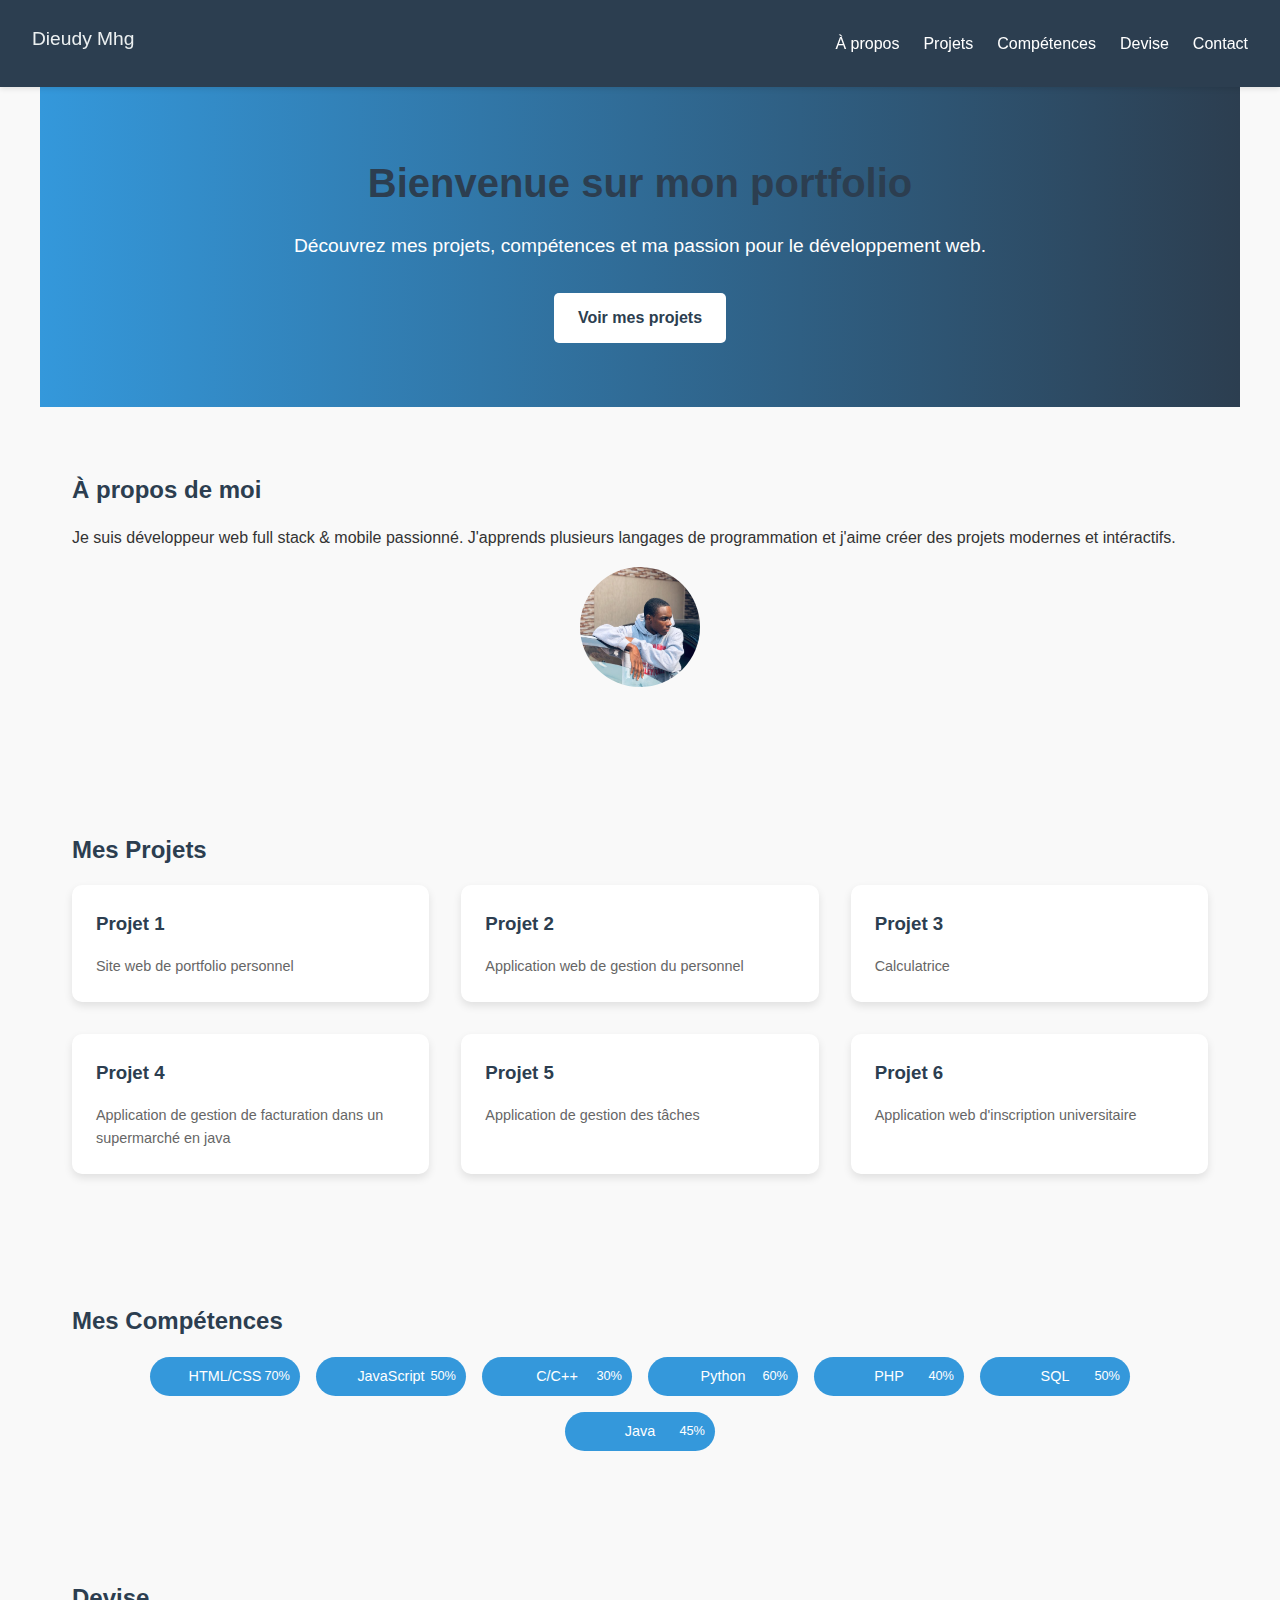
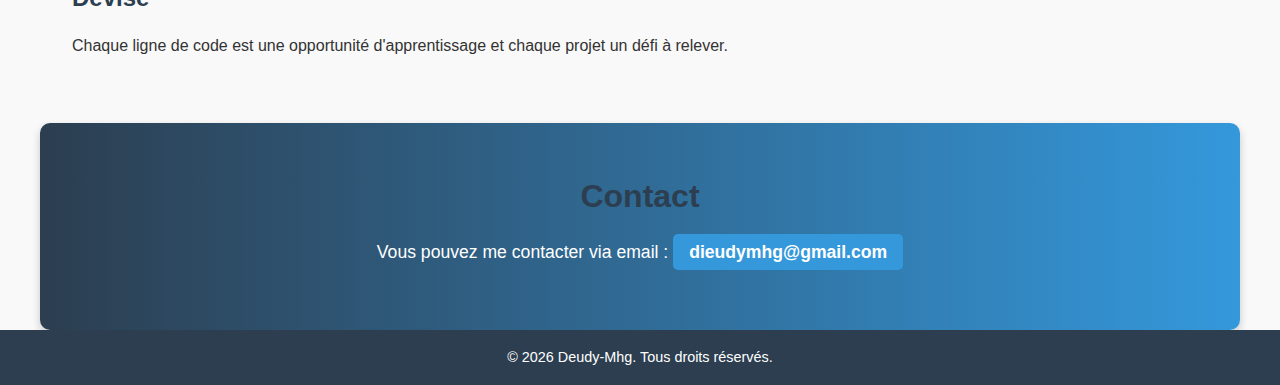
<file: index.html>
<!DOCTYPE html>
<html lang="en">
    <head>
        <meta charset="UTF-8">
        <meta name="viewport" content="width=device-width, initial-scale=1.0">
        <title>Mon Portfolio</title>
        <link rel="stylesheet" href="style/style.css">
    </head>

    <body>

        <!-- Header -->
        <header>
            <h2>Dieudy Mhg</h2>
            <nav>
                <ul>
                    <li><a href="#apropos">À propos</a></li>
                    <li><a href="#projets">Projets</a></li>
                    <li><a href="#competences">Compétences</a></li>
                    <li><a href="#devise">Devise</a></li>
                    <li><a href="#contact">Contact</a></li>
                </ul>
            </nav>
        </header>

        <!-- Hero Section -->
        <section class="hero">
            <h1>Bienvenue sur mon portfolio</h1>
            <p>Découvrez mes projets, compétences et ma passion pour le développement web.</p>
            <a href="#projets">Voir mes projets</a>
        </section>

        <!-- À propos -->
        <section id="apropos">
            <h2>À propos de moi</h2>
            <p>Je suis développeur web full stack & mobile passionné. J'apprends plusieurs langages de programmation et j'aime créer des projets modernes et intéractifs.</p>
            <img src="image/MaPhoto.jpg" alt="Ma Photo" class="ma-photo">
        </section>

        <!-- Projets -->
        <section id="projets">
            <h2>Mes Projets</h2>
            <div class="projets-container">
                <div class="projet-card">
                    <h3>Projet 1</h3>
                    <p>Site web de portfolio personnel</p>
                </div>

                <div class="projet-card">
                    <h3>Projet 2</h3>
                    <p>Application web de gestion du personnel</p>
                </div>

                <div class="projet-card">
                    <h3>Projet 3</h3>
                    <p>Calculatrice</p>
                </div>

                <div class="projet-card">
                    <h3>Projet 4</h3>
                    <p>Application de gestion de facturation dans un supermarché en java</p>
                </div>

                <div class="projet-card">
                    <h3>Projet 5</h3>
                    <p>Application de gestion des tâches</p>
                </div>

                <div class="projet-card">
                    <h3>Projet 6</h3>
                    <p>Application web d'inscription universitaire</p>
                </div>
            </div>
        </section>

        <!-- Compétences -->
        <section id="competences">
            <h2>Mes Compétences</h2>
            <ul>
                <li data-percent="70%">HTML/CSS</li>
                <li data-percent="50%">JavaScript</li>
                <li data-percent="30%">C/C++</li>
                <li data-percent="60%">Python</li>
                <li data-percent="40%">PHP</li>
                <li data-percent="50%">SQL</li>
                <li data-percent="45%">Java</li>
            </ul>
        </section>

        <!-- Devise -->
        <section id="devise">
            <h2>Devise</h2>
            <p>Chaque ligne de code est une opportunité d'apprentissage et chaque projet un défi à relever.</p>
        </section>

        <!-- Contact -->
        <section id="contact" class="contact">
            <h2>Contact</h2>
            <p>Vous pouvez me contacter via email : <a href="mailto:dieudymhg@gmail.com">dieudymhg@gmail.com</a></p>
        </section>

        <footer>
            <p>&copy; 2026 Deudy-Mhg. Tous droits réservés.</p>
        </footer>

        <script src="script/script.js"></script>
    </body>
</html>
</file>
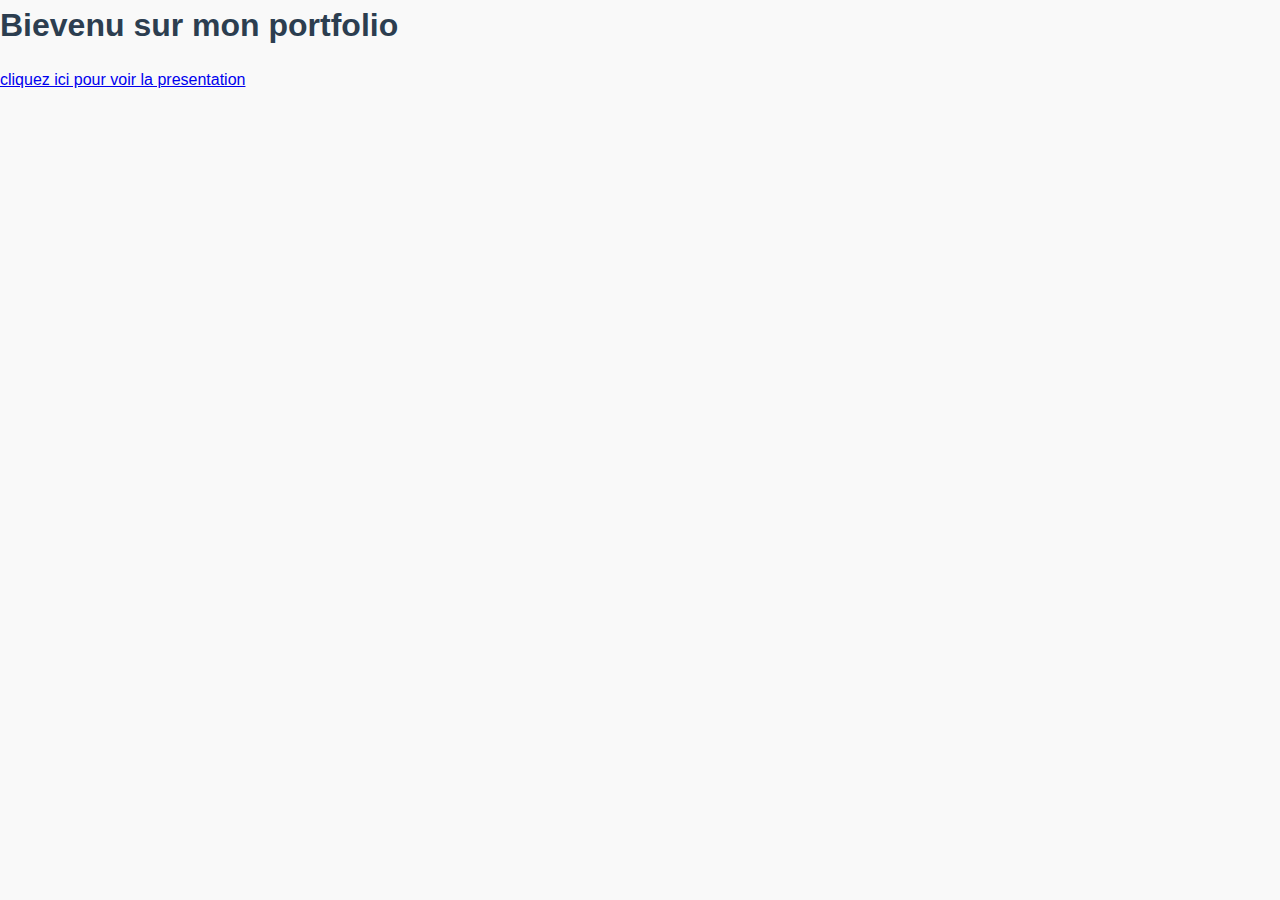
<file: code/index.html>
<!DOCTYPE html>
<html lang="en">
    <head>
        <meta charset="UTF-8">
        <meta name="viewport" content="width=device-width, initial-scale=1.0">
        <title>Accueil</title>
        <link rel="stylesheet" href="../style/style.css">
    </head>

    <body class="accueil">
        <div>
            <h1>Bievenu sur mon portfolio</h1>
        </div>

        <div>
            <a href="a-propos.html">cliquez ici pour voir la presentation</a>
        </div>
        
        <div>
            <script src="../script/script.js"></script>
        </div>
    </body>
</html>
</file>
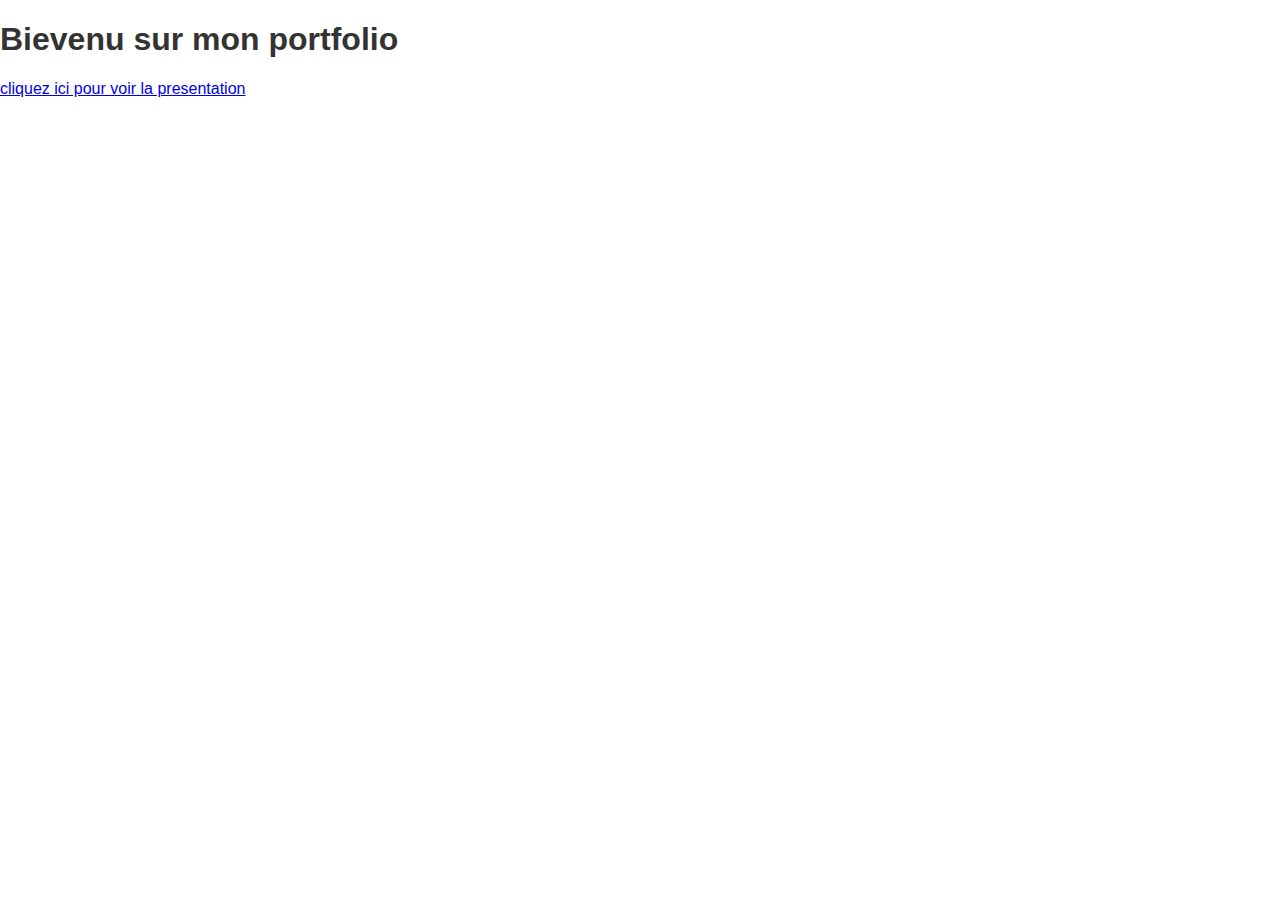
<file: accueil.html>
<!DOCTYPE html>
<html lang="en">
    <head>
        <meta charset="UTF-8">
        <meta name="viewport" content="width=device-width, initial-scale=1.0">
        <title>Accueil</title>
        <link rel="stylesheet" href="style.css">
    </head>

    <body class="abc">
        <h1>Bievenu sur mon portfolio</h1>
        <a href="a-propos.html">cliquez ici pour voir la presentation</a>
        <script src="script.js"></script>
    </body>
</html>
</file>
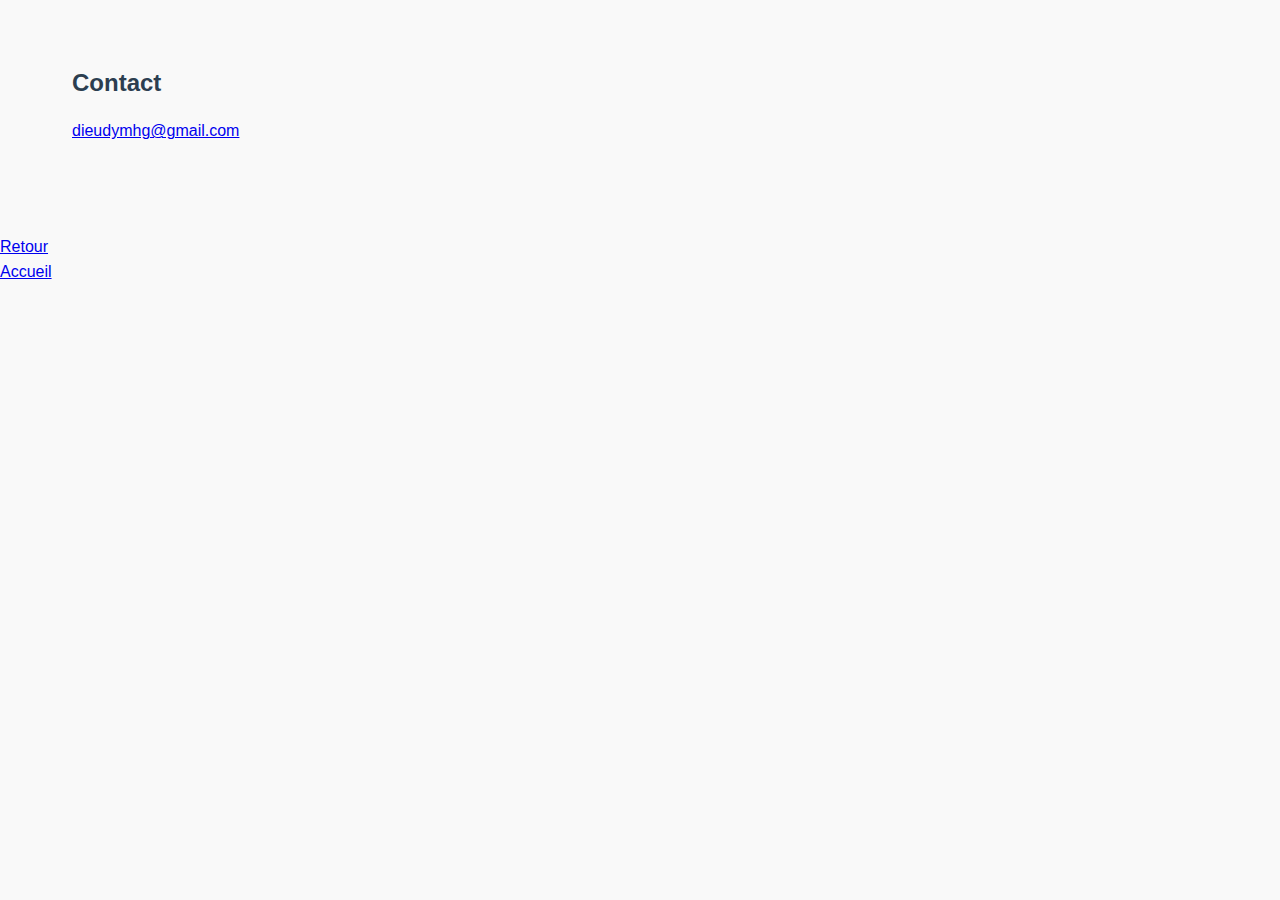
<file: contact.html>
<!DOCTYPE html>
<html lang="fr">
    <head>
        <meta charset="UTF-8">
        <meta name="viewport" content="width=device-width, initial-scale=1.0">
        <title>Contact</title>
        <link rel="stylesheet" href="style/style.css">
    </head>

    <!-- page contact -->
     
    <body class="MeContacter">
        <section id="conctact">
            <h2>Contact</h2>
           
            <p>
                <a href="mail: dieudymhg@gmail.com" class="conctact-call">dieudymhg@gmail.com</a>
            </p>
        </section><br>

        <!-- retour sur differente pages -->

        <div>
            <a href="a-propos.html">Retour</a><br>
            <a href="index.html">Accueil</a>
        </div>

        <div>
            <script src="script/script.js"></script>
        </div>
    </body>
</html>
</file>
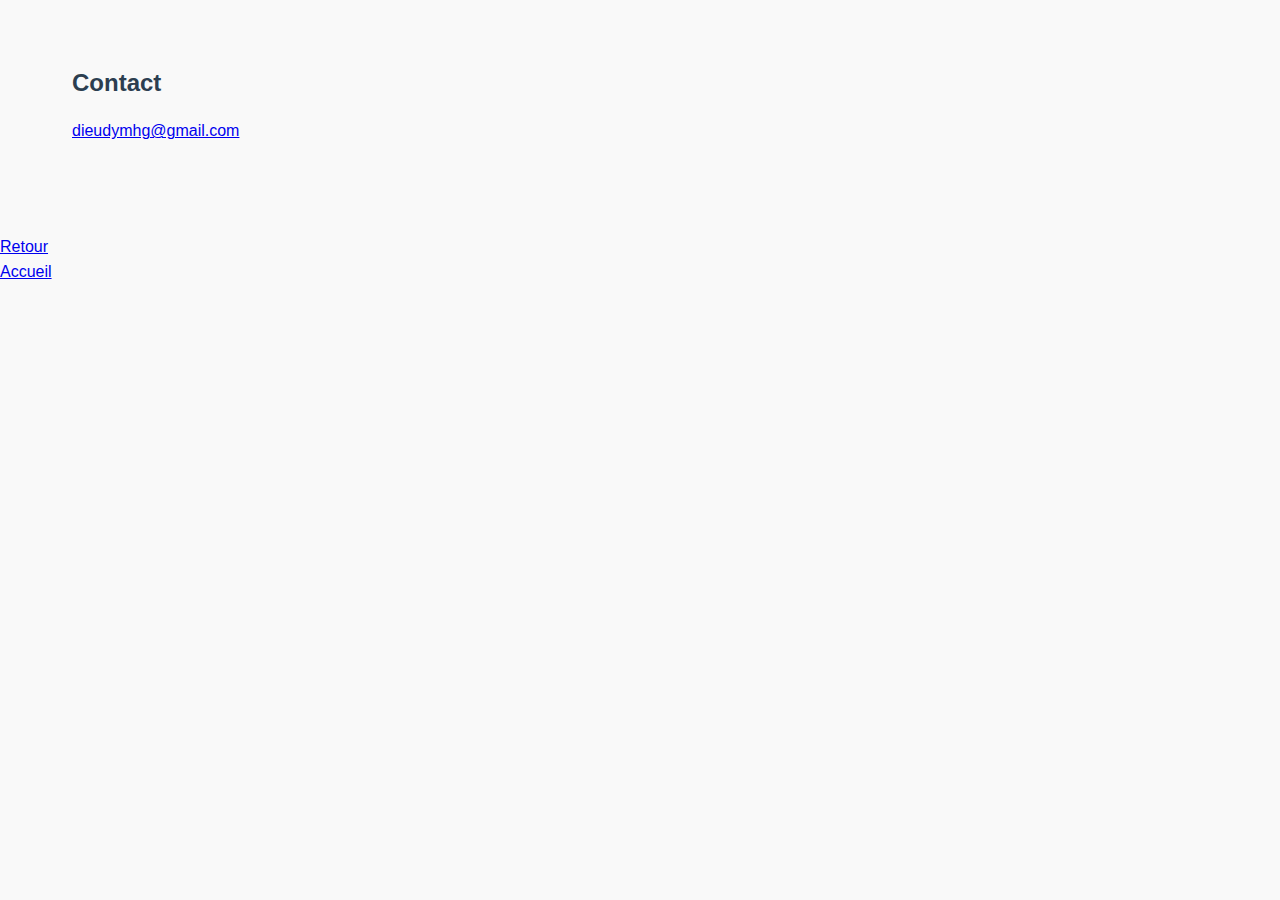
<file: code/contact.html>
<!DOCTYPE html>
<html lang="fr">
    <head>
        <meta charset="UTF-8">
        <meta name="viewport" content="width=device-width, initial-scale=1.0">
        <title>Contact</title>
        <link rel="stylesheet" href="../style/style.css">
    </head>
    <body class="MeContacter">
        <section id="conctact">
            <h2>Contact</h2>
           
            <p>
                <a href="mail: dieudymhg@gmail.com" class="conctact-call">dieudymhg@gmail.com</a>
            </p>
        </section><br>

        <div>
            <a href="a-propos.html">Retour</a><br>
            <a href="index.html">Accueil</a>
        </div>

        <div>
            <script src="../script/script.js"></script>
        </div>
    </body>
</html>
</file>
<file: style.css>
body{
    font-family: Arial, sans-serif;
    margin: 0px;
    color: #333;
}

header{
    background: #333;
    color: white;
    display: flex;
    align-items: center;
    justify-content: space-between;
    padding: 10px 20px;

}

.php{
    height: 40px;
    width: auto;;  
}

.python{
    height: 40px;
    width: auto;;
}

.Lc{
    height: 40px;
    width: auto;
}

.mysql{
    height: 40px;
    width: auto;;
}

.web{
    height: 40px;
    width: auto;;
}

.JavaScrip{
    height: 40px;
    width: auto;;
}

.logo{
    height: 40px;
    width: auto;
}

.ma-photo{
    height: 120px;
    width: auto;
    border-radius: 50%;
    box-shadow: rgba(0, 0, 0, 0.2);
}

#menu-toggle{
    font-size: 24px;
    background: none;
    border :
    color: white;
    cursor: pointer;
    display: block;

}

.menu ul{
    display: flex;
    list-style: none;
    color: white;
    margin: 0px;
    padding: 0px;
}

.menu li{
    padding: 10px;
    border-top: 1px solid;
}

.menu a{
    color: white;
    text-decoration: none;
}

.menu{
    display: none;
}

.menu.open{
    display: block;
}
</file>
<file: style/style.css>
/* Reset simple */
* {
    margin: 0;
    padding: 0;
    box-sizing: border-box;
    font-family: 'Poppins', sans-serif;
}

body {
    line-height: 1.6;
    background-color: #f9f9f9;
    color: #333;
    font-size: 16px;
}

h1, h2, h3, h4, h5, h6 {
    color: #2c3e50;
    margin-bottom: 1rem;
}

/* Header */
header {
    background-color: #2c3e50;
    color: white;
    padding: 1rem 2rem;
    display: flex;
    justify-content: space-between;
    align-items: center;
    position: sticky;
    top: 0;
    z-index: 100;
    box-shadow: 0 2px 5px rgba(0, 0, 0, 0.1);
}

header nav ul {
    display: flex;
    list-style: none;
    gap: 1.5rem;
}

header nav ul li a {
    color: white;
    text-decoration: none;
    font-weight: 500;
    transition: color 0.3s;
}

header nav ul li a:hover {
    color: #3498db;
}

/* Sous-titre dans l'entête */
header h2 {
    font-size: 1.2rem;
    font-weight: 300;
    color: #ecf0f1;
    margin-top: 0.5rem;
}

/* Hero Section */
.hero {
    text-align: center;
    padding: 4rem 2rem;
    background: linear-gradient(to right, #3498db, #2c3e50);
    color: white;
}

.hero h1 {
    font-size: 2.5rem;
    margin-bottom: 1rem;
}

.hero p {
    font-size: 1.2rem;
    margin-bottom: 2rem;
}

.hero a {
    display: inline-block;
    padding: 0.75rem 1.5rem;
    background-color: #fff;
    color: #2c3e50;
    border-radius: 5px;
    text-decoration: none;
    font-weight: bold;
    transition: background-color 0.3s, color 0.3s;
}

.hero a:hover {
    background-color: #3498db;
    color: white;
}

/* Sections */
section {
    padding: 4rem 2rem;
    max-width: 1200px;
    margin: auto;
}

/* Projects */
.projets-container {
    display: flex;
    gap: 2rem;
    flex-wrap: wrap;
    justify-content: center;
}

.projet-card {
    background-color: #fff;
    padding: 1.5rem;
    border-radius: 10px;
    flex: 1 1 calc(33.333% - 2rem);
    box-shadow: 0 4px 8px rgba(0, 0, 0, 0.1);
    transition: transform 0.3s, box-shadow 0.3s;
}

.projet-card:hover {
    transform: translateY(-10px);
    box-shadow: 0 8px 20px rgba(0, 0, 0, 0.2);
}

.projet-card h3 {
    margin-bottom: 1rem;
    color: #2c3e50;
}

.projet-card p {
    font-size: 0.9rem;
    color: #666;
}

/* Logos des langages de programmation */
.logos {
    display: flex;
    flex-wrap: wrap;
    justify-content: center;
    gap: 1rem;
    padding: 2rem;
    background-color: #f9f9f9;
}

.logos img {
    width: 80px;
    height: 80px;
    object-fit: contain;
    transition: transform 0.3s;
}

.logos img:hover {
    transform: scale(1.2);
}

/* Photo de profil */
.ma-photo {
    width: 120px;
    height: 120px;
    border-radius: 50%;
    object-fit: cover;
    margin: 1rem auto;
    display: block;
}

/* Compétences avec pourcentages */
#competences ul {
    list-style: none;
    padding: 0;
    display: flex;
    flex-wrap: wrap;
    gap: 1rem;
    justify-content: center;
}

#competences li {
    background-color: #3498db;
    color: white;
    padding: 0.5rem 1rem;
    border-radius: 20px;
    font-size: 0.9rem;
    position: relative;
    width: 150px;
    text-align: center;
}

#competences li::after {
    content: attr(data-percent);
    position: absolute;
    top: 50%;
    right: 10px;
    transform: translateY(-50%);
    font-size: 0.8rem;
    color: #fff;
}

/* Contact */
.contact {
    text-align: center;
    padding: 3rem;
    background: linear-gradient(to right, #2c3e50, #3498db);
    color: white;
    border-radius: 10px;
    box-shadow: 0 4px 8px rgba(0, 0, 0, 0.2);
}

.contact h2 {
    font-size: 2rem;
    margin-bottom: 1rem;
}

.contact p {
    font-size: 1.1rem;
    margin-bottom: 1rem;
}

.contact a {
    color: #fff;
    background-color: #3498db;
    padding: 0.5rem 1rem;
    border-radius: 5px;
    text-decoration: none;
    font-weight: bold;
    transition: background-color 0.3s, transform 0.3s;
}

.contact a:hover {
    background-color: #1abc9c;
    transform: scale(1.1);
}

/* Footer */
footer {
    text-align: center;
    padding: 1rem;
    background-color: #2c3e50;
    color: white;
    font-size: 0.9rem;
}

/* Responsive Adjustments */
@media (max-width: 768px) {
    header {
        flex-direction: column;
        align-items: center;
        text-align: center;
    }

    header nav ul {
        flex-direction: column;
        gap: 1rem;
    }

    .hero {
        padding: 3rem 1rem;
    }

    .hero h1 {
        font-size: 2rem;
    }

    .hero p {
        font-size: 1rem;
    }

    .projets-container {
        flex-direction: column;
        gap: 1.5rem;
    }

    .projet-card {
        flex: 1 1 100%;
    }

    .logos {
        flex-direction: column;
        align-items: center;
    }

    .logos img {
        width: 60px;
        height: 60px;
    }

    .contact {
        padding: 2rem;
        border-radius: 5px;
        box-shadow: none;
    }

    .contact h2 {
        font-size: 1.5rem;
    }

    .contact p {
        font-size: 1rem;
    }

    .contact a {
        padding: 0.5rem;
        font-size: 0.9rem;
    }

    footer {
        padding: 1rem;
        font-size: 0.8rem;
    }
}
</file>
